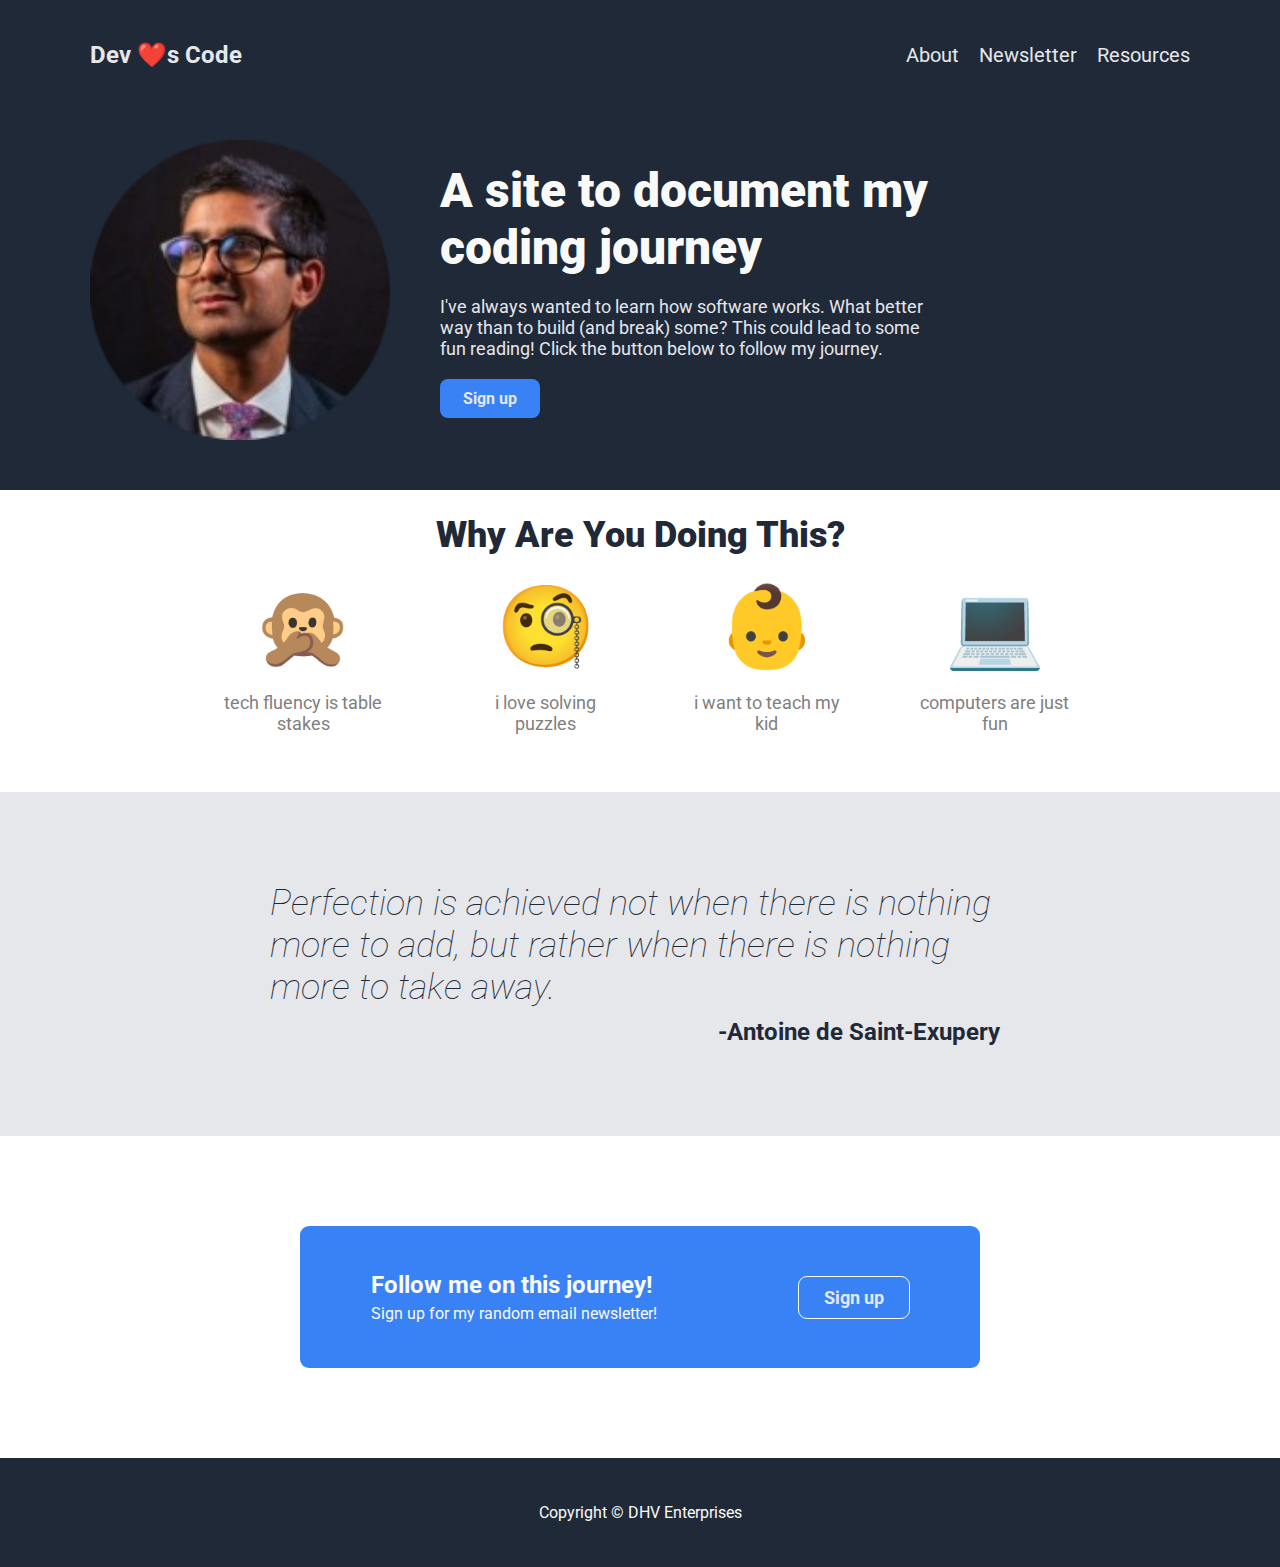
<file: index.html>
<!DOCTYPE html>
<html>
    <head>
        <meta charset="utf-8">
        <meta http-equiv="X-UA-Compatible" content="IE=edge">
        <title>Dev's Code Journey</title>
        <meta name="description" content="">
        <meta name="viewport" content="width=device-width, initial-scale=1">
        <link rel="stylesheet" href="./style.css">
    </head>
    <body>
        <div class="header">
            <h1 class="logo"><a href="index.html">Dev ❤️s Code</a></h1>
            <ul class="header-links">
                <li><a href="about.html">About</a></li>
                <li><a href="newsletter.html">Newsletter</a></li>
                <li><a href="resources.html">Resources</a></li>
            </ul>
        </div>
        <div class="hero">
            <div class="hero-left">
                <img src="./profile-pic-modified.png" alt="A young Dev Varma, before learning software development" width="300">
            </div>
            <div class="hero-right">
                <div class="hero-main">A site to document my coding journey</div>
                    <div class="hero-subtext">I've always wanted to learn how software works. What better way than to build (and break) some? This could lead to some fun reading! Click the button below to follow my journey.</div>
                <div class="hero-button">
                    <a href="/newsletter.html">Sign up</a>
                </div>
            </div>
        </div>
        <div class="mid-content">
            <h1 class="mid-header">Why Are You Doing This?</h1>
            <div class="mid-boxes">
                <div class="mid-box">
                    <div class="box-emoji">
                        🙊
                    </div>
                    <div class="mid-box-info">
                        <p>tech fluency is table stakes</p>
                    </div>
                </div>
                <div class="mid-box">
                    <div class="box-emoji">
                        🧐
                    </div>
                    <div class="mid-box-info">
                        <p>i love solving puzzles</p>
                    </div>
                </div>
                <div class="mid-box">
                    <div class="box-emoji">
                        👶
                    </div>
                    <div class="mid-box-info">
                        <p>i want to teach my kid</p>
                    </div>
                </div>
                <div class="mid-box">
                    <div class="box-emoji">
                        💻
                    </div>
                    <div class="mid-box-info">
                        <p>computers are just fun</p>
                    </div>
                </div>
            </div>
        </div>
        <div class="quote-container">
            <div class="quote-body">Perfection is achieved not when there is nothing more to add, but rather when there is nothing more to take away.</div>
            <div class="quote-attr">-Antoine de Saint-Exupery</div>
        </div>
        <div class="action-container">
            <div class="action-left">
                <div class="action-header">Follow me on this journey!</div>
                <div class="action-subtext">Sign up for my random email newsletter!</div>
            </div>
            <div class="action-button"><a href="./newsletter.html">Sign up</a></div>
        </div>
        <div class="footer">
            <div class="footer-text">Copyright © DHV Enterprises</div>
        </div>
    </body>
</html>
</file>
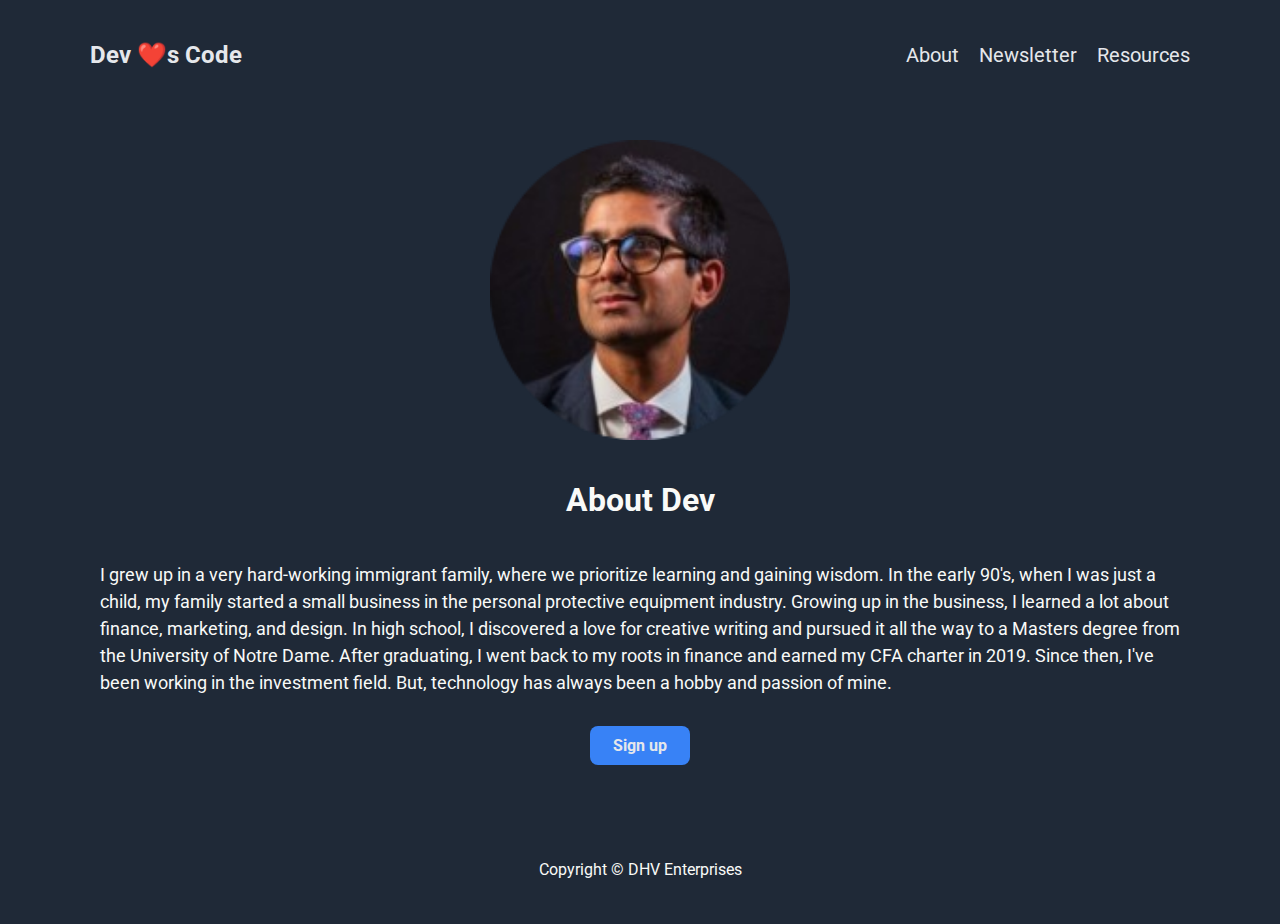
<file: about.html>
<!DOCTYPE html>
<html>
    <head>
        <meta charset="utf-8">
        <meta http-equiv="X-UA-Compatible" content="IE=edge">
        <title>Dev's Code Journey</title>
        <meta name="description" content="">
        <meta name="viewport" content="width=device-width, initial-scale=1">
        <link rel="stylesheet" href="./style.css">
    </head>
    <body>
        <div class="header">
            <h1 class="logo"><a href="index.html">Dev ❤️s Code</a></h1>
            <ul class="header-links">
                <li><a href="about.html">About</a></li>
                <li><a href="./newsletter.html">Newsletter</a></li>
                <li><a href="./resources.html">Resources</a></li>
            </ul>
        </div>
        <div class="about-hero">
            <img src="./profile-pic-modified.png" alt="A young Dev Varma, before learning software development" width="300">
            <h1 class="about-hero-main">About Dev</h1>
                <div class="about-hero-subtext">
                    I grew up in a very hard-working immigrant family, where we prioritize learning and gaining wisdom. In the early 90's, when I was just a child, my family started a small business in the personal protective equipment industry. Growing up in the business, I learned a lot about finance, marketing, and design. In high school, I discovered a love for creative writing and pursued it all the way to a Masters degree from the University of Notre Dame. After graduating, I went back to my roots in finance and earned my CFA charter in 2019. Since then, I've been working in the investment field. But, technology has always been a hobby and passion of mine.
                </div>
            <div class="hero-button">
                <a href="newsletter.html">Sign up</a>
            </div>
        </div>
        <div class="footer">
            <div class="footer-text">Copyright © DHV Enterprises</div>
        </div>
    </body>
</file>
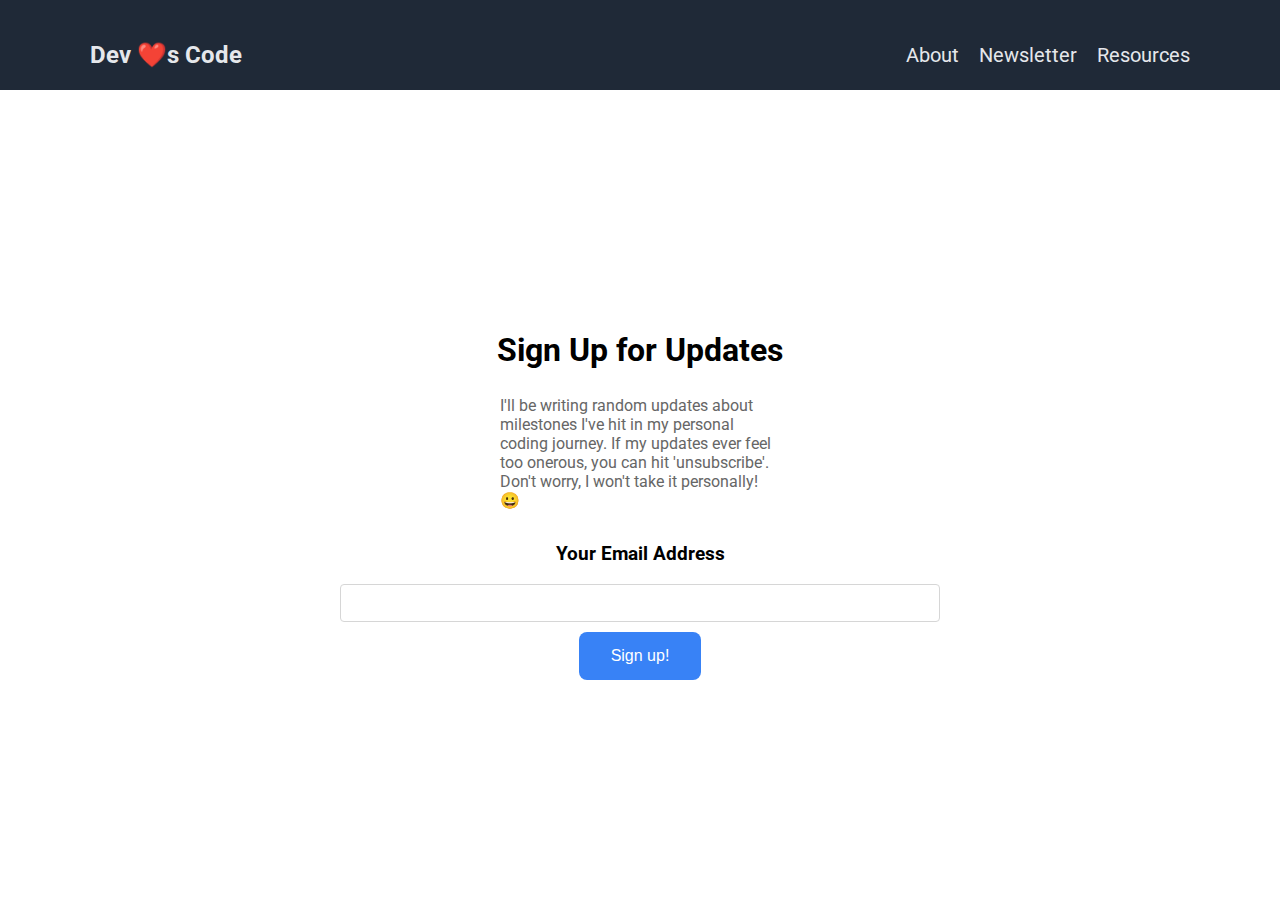
<file: newsletter.html>
<!DOCTYPE html>
<html>
    <head>
        <meta charset="utf-8">
        <meta http-equiv="X-UA-Compatible" content="IE=edge">
        <title>Dev's Code Journey</title>
        <meta name="description" content="">
        <meta name="viewport" content="width=device-width, initial-scale=1">
        <link rel="stylesheet" href="./style.css">
    </head>
    <body>
        <div class="header">
            <h1 class="logo"><a href="index.html">Dev ❤️s Code</a></h1>
            <ul class="header-links">
                <li><a href="about.html">About</a></li>
                <li><a href="./newsletter.html">Newsletter</a></li>
                <li><a href="./resources.html">Resources</a></li>
            </ul>
        </div>
        <div class="newsletter-signup">
            <h1 class="form-heading">Sign Up for Updates</h1>
            <p class="form-subtext">I'll be writing random updates about milestones I've hit in my personal coding journey. If my updates ever feel too onerous, you can hit 'unsubscribe'. Don't worry, I won't take it personally! 😀</p>
            <form action="#" method="post" class="signup-form">
                <div class="input-group-1">
                    <div class="signup-label">
                        <label for="email-input"><h3>Your Email Address</h3></label>
                    </div>
                    <input type="email" id="email-input">
                </div>
                <div class="submit-btn-container">
                    <button class="newsletter-submit-btn">Sign up!</button>
                </div>
            </form>
        </div>
    </body>
</file>
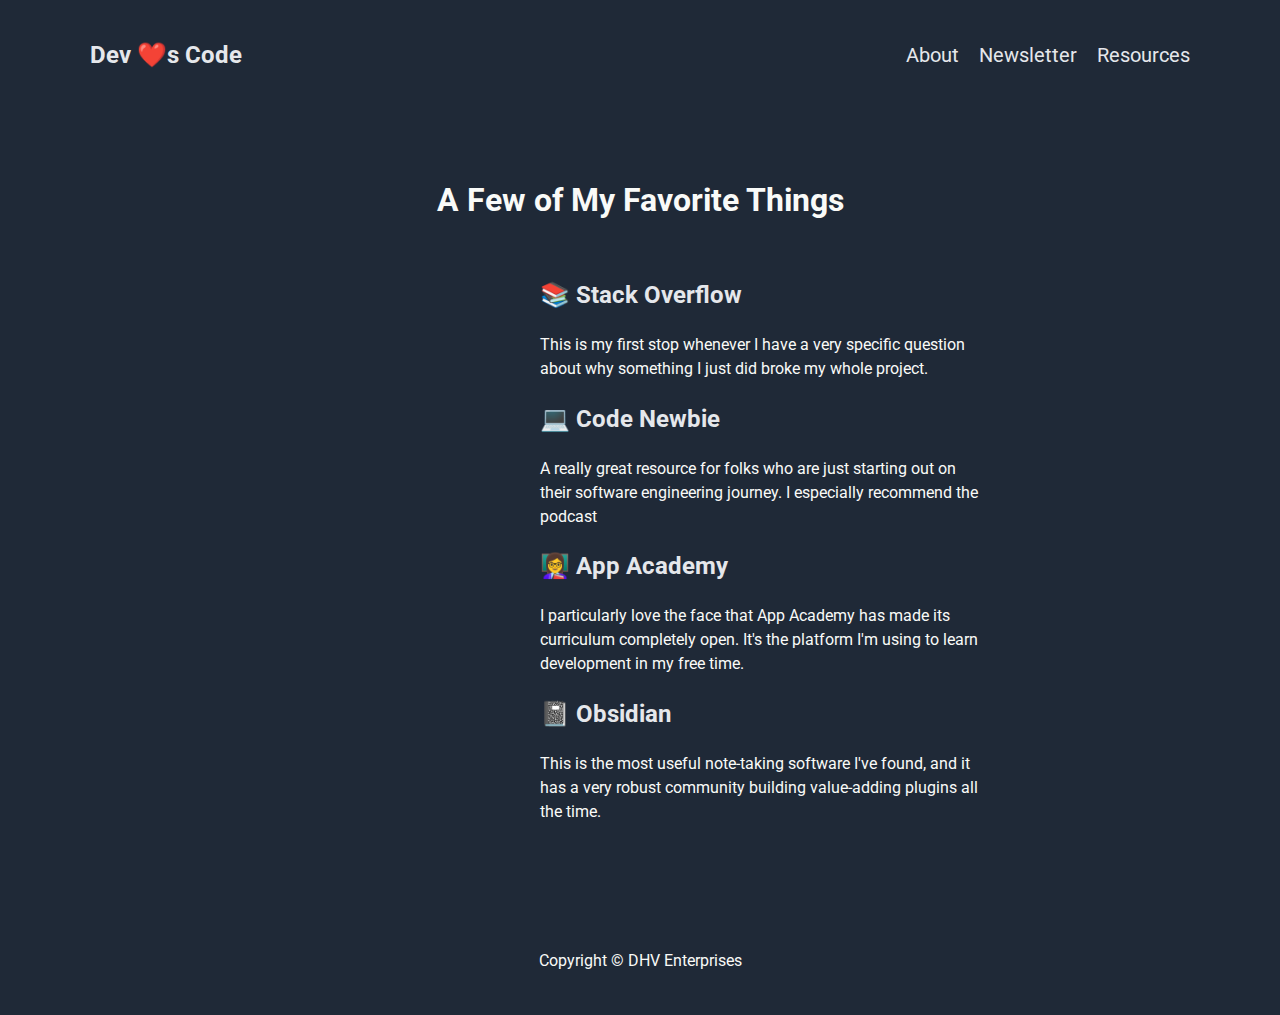
<file: resources.html>
<!DOCTYPE html>
<html>
    <head>
        <meta charset="utf-8">
        <meta http-equiv="X-UA-Compatible" content="IE=edge">
        <title>Dev's Code Journey</title>
        <meta name="description" content="">
        <meta name="viewport" content="width=device-width, initial-scale=1">
        <link rel="stylesheet" href="./style.css">
    </head>
    <body>
        <div class="header">
            <h1 class="logo"><a href="index.html">Dev ❤️s Code</a></h1>
            <ul class="header-links">
                <li><a href="about.html">About</a></li>
                <li><a href="./newsletter.html">Newsletter</a></li>
                <li><a href="./resources.html">Resources</a></li>
            </ul>
        </div>
            <div class="about-hero">
                <h1 class="about-hero-main">A Few of My Favorite Things</h1>
                        <ul class="resources-list">
                            <li>
                                <h2><a href="https://stackoverflow.com/" target="_blank">📚 Stack Overflow</a></h2>
                                <p>This is my first stop whenever I have a very specific question about why something I just did broke my whole project.</p>
                            </li>
                            <li>
                                <h2><a href="https://www.codenewbie.org/" target="_blank">💻 Code Newbie</a></h2>
                                <p>A really great resource for folks who are just starting out on their software engineering journey. I especially recommend the podcast</p>
                            </li>
                            <li>
                                <h2><a href="https://www.appacademy.io/" target="_blank">👩‍🏫 App Academy</a></h2>
                                <p>I particularly love the face that App Academy has made its curriculum completely open. It's the platform I'm using to learn development in my free time.</p>
                            </li>
                            <li>
                                <h2><a href="https://obsidian.md/" target="_blank">📓 Obsidian</a></h2>
                                <p>This is the most useful note-taking software I've found, and it has a very robust community building value-adding plugins all the time.</p>
                            </li>
                        </ul>
            </div>
        <div class="footer">
            <div class="footer-text">Copyright © DHV Enterprises</div>
        </div>
    </body>
</file>
<file: style.css>
@import url('https://fonts.googleapis.com/css2?family=Roboto:ital,wght@0,400;0,900;1,100;1,300&display=swap');

body {
    height: 100vh;
    margin: 0;
    font-family: Roboto, sans-serif;
    display: flex;
    flex-direction: column;
}

.header {
    display: flex;
    align-items: center;
    justify-content: space-between;
    background-color: #1F2937;
    padding-top: 20px;
  }

.logo {
    font-size: 24px;
    color: #F9FAF8;
    margin-left: 90px;
}

.header-links {
    display: flex;
    justify-content: space-between;
    align-items: center;
    gap: 20px;
    margin-right: 90px;
    font-size: 20px;
}

.hero {
    display: flex;
    background-color: #1F2937;
    align-items: center;
    color: #F9FAF8;
    height: 400px;
	padding: 50px 0px 50px;
}

.about-hero {
    display: flex;
    flex-flow: column;
    align-items: center;
    background-color: #1F2937;
    color: #F9FAF8;
    height: 900px;
	padding: 50px 0px 50px;
}

.about-hero-main {
    padding-top: 20px;
}

.about-hero-subtext {
    margin: 20px 100px;
    font-size: 18px;
    line-height: 1.5;
}

.newsletter-signup {
    display: flex;
    flex-flow: column;
    justify-content: center;
    align-items: center;
    margin: auto;
}

.form-heading {
    align-self: center;
}

.form-subtext {
    margin: 5px 500px;
    color: #666;
}

.input-group-1 {
    flex: 1;
    display: flex;
    flex-direction: column;
    margin: 10px 5px;
    width: 600px
}

.signup-label {
    align-self: center;
}

input[type="email"] {
    font-size: 18px;
    height: 34px;
    padding-left: 10px;
    padding-right: 10px;
    color: #666;
    border: 1px solid #d6d6d6;
    border-radius: 4px;
    background: white;
    outline: none;
  }

.submit-btn-container {
    display: flex;
    justify-content: center;
}

  .newsletter-submit-btn {
    background-color: #3882F6;
    border: none;
    color: white;
    border-radius: 8px;
    padding: 15px 32px;
    text-align: center;
    text-decoration: none;
    display: inline-block;
    font-size: 16px;
  }

.resources-list {
    margin-left: 500px;
    margin-right: 300px;
    align-self:flex-start;
}

.hero-left {
    display: flex;
    flex-direction: column;
    padding-left: 90px;
}

.hero-right {
    display: flex;
    flex-direction: column;
    padding-right: 200px;
    padding-left: 50px;
    align-items: flex-start;
}


.hero-main {
    font-size: 48px;
    font-weight: 900;
    padding-bottom: 20px;
}

.hero-subtext {
    font-size: 18px;
    color:#E5E7EB;
    padding-bottom: 10px;
    padding-right: 150px;
}

.hero-button {
    background-color: #3882F6;
    width: 80px;
    margin-top: 10px;
    padding: 10px;
    border-radius: 8px;
    font-weight: bold;
    text-align: center;
}

.hero-image {
    max-width: 100%;
    padding-right: 90px;
    padding-bottom: 40px;
    margin-top: 50px;
}

.mid-content {
    display: flex;
    flex-direction: column;
    align-items: space-around;
    padding-left: 180px;
    padding-right: 180px;
    padding-bottom: 40px;
}

.mid-header {
    font-size: 36px;
    font-weight: 900;
    color:#1F2937;
    text-align: center;
}

.mid-boxes {
    display: flex;
    justify-content: space-around;
    gap: 20px;
}

.mid-box {
    display: flex;
    flex-direction: column;
    justify-content: center;
    align-items: center;
}

.box {
    width: 130px;
    height: 130px;
    align-self: center;
    font-size: 80px;
}

.box-emoji {
    text-align: center;
    font-size: 80px;
}

.mid-box-info {
    font-size: 18px;
    color: grey;
    align-self: center;
    text-align: center;
    width: 90%;
}

.quote-container {
    background-color: #E5E7EB;
    height: 600px;
    font-size: 36px;
    padding-top: 90px;
    padding-bottom: 90px;
    padding-left: 270px;
    padding-right: 270px;
    display: flex;
    flex-direction: column;
    align-items: center;
}

.quote-body {
    font-weight: 100;
    font-style: italic;
    color: #1F2937;
    margin-bottom: 10px;
}

.quote-attr {
    font-weight: bold;
    font-size: 24px;
    color:#1F2937;
    padding-right: 10px;
    align-self: flex-end;
}

.action-container {
    height: 400px;
    margin: 90px 300px;
    padding-bottom: 45px;
    padding-top: 45px;
    background-color: #3882F6;
    color: #F9FAF8;
    border-radius: 9px;
    display: flex;
    justify-content: space-around;
    align-items: center;
}

.action-header {
    font-size: 24px;
    font-weight: bold;
    padding-bottom: 5px;
}

.action-subtext {
    font-size: 16px;
}

.action-button {
    font-size: 18px;
    font-weight: bold;
    border: 1px solid #F9FAF8;
    width: 90px;
    border-radius: 9px;
    padding: 10px;
    text-align: center;
}

.footer {
    background-color: #1F2937;
    color: #F9FAF8;
    font-size: 16px;
    height: 400px;
    padding: 45px;
    text-align: center;
}

ul {
    list-style: none;
    line-height: 1.5;
}

a {
    text-decoration: none;
    color: #E5E7EB;
}

a:hover {
    font-weight: bolder;
    font-style: italic;
}
</file>
